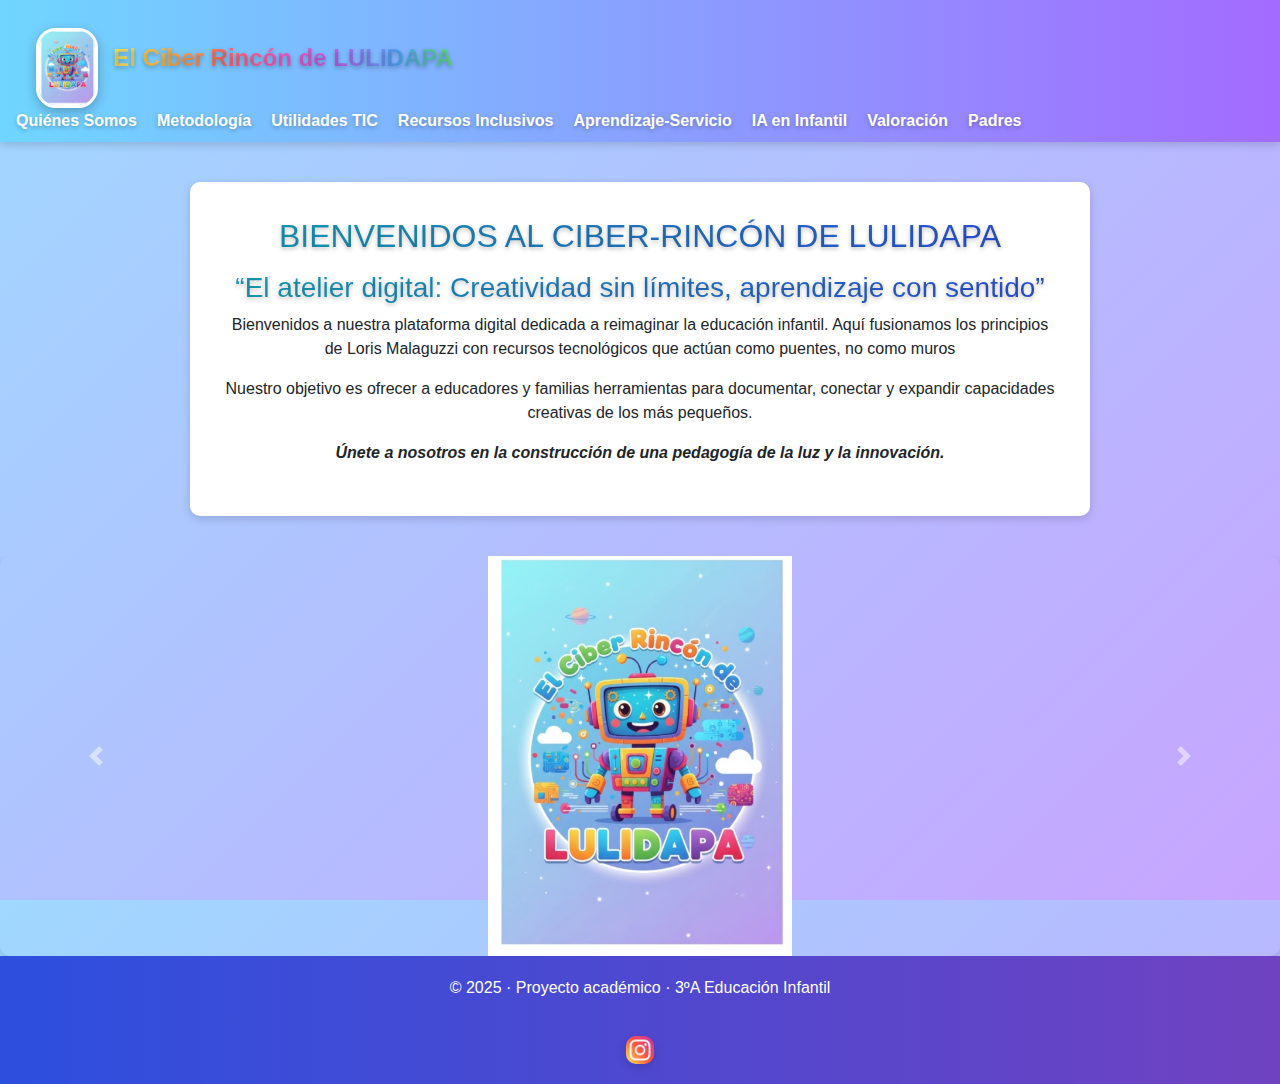
<file: index.html>
<!DOCTYPE html>
<html lang="en">

<head>
    <meta charset="UTF-8">
    <meta name="viewport" content="width=device-width, initial-scale=1.0">
    <title>Document</title>
    <link rel="stylesheet" href="./css/index.css">
    <link rel="stylesheet" href="https://cdn.jsdelivr.net/npm/bootstrap@4.0.0/dist/css/bootstrap.min.css"
        integrity="sha384-Gn5384xqQ1aoWXA+058RXPxPg6fy4IWvTNh0E263XmFcJlSAwiGgFAW/dAiS6JXm" crossorigin="anonymous">
</head>

<body>
    <header>
        <nav class="navbar">
            <div class="navbar-logo">
                <a href="./index.html" target="_blank"><img src="./sources/logo_Lucia.jpeg" alt="Logo"></a>
                <span class="logo-text rainbow-text">El Ciber Rincón de LULIDAPA</span>
            </div>

            <div class="hamburger" onclick="toggleMenu()">
                <span></span>
                <span></span>
                <span></span>
            </div>

            <ul class="navbar-links" id="navbarLinks">
                <li><a class="white-text" href="./html/somos.html">Quiénes Somos</a></li>
                <li><a class="white-text" href="./html/metodologia.html">Metodología</a></li>
                <li><a class="white-text" href="./html/utilidades.html">Utilidades TIC</a></li>
                <li><a class="white-text" href="./html/dua.html">Recursos Inclusivos</a></li>
                <li><a class="white-text" href="./html/aps.html">Aprendizaje-Servicio</a></li>
                <li><a class="white-text" href="./html/inteligenciaartificial.html">IA en Infantil</a></li>
                <li><a class="white-text" href="./html/valoracion.html">Valoración</a></li>
                <li><a class="white-text" href="./html/padres.html">Padres</a></li>
            </ul>
        </nav>
    </header>
    <main>
        <section class="presentacion">
            <h2>BIENVENIDOS AL CIBER-RINCÓN DE LULIDAPA</h2>
            <p>
                <h3>“El atelier digital: Creatividad sin límites, aprendizaje con sentido”</h3>
                Bienvenidos a nuestra plataforma digital dedicada a reimaginar la educación infantil. 
                Aquí fusionamos los principios de Loris Malaguzzi con recursos tecnológicos que actúan como puentes, no como muros
            </p>

            <p>
                Nuestro objetivo es ofrecer a educadores y familias herramientas para documentar, conectar y expandir capacidades creativas de los más pequeños. 
            </p>
            <p><strong><em>Únete a nosotros en la construcción de una pedagogía de la luz y la innovación.</em></strong></p>
        </section>

        <div id="carouselExampleControls" class="carousel slide" data-ride="carousel">
            <div class="carousel-inner">
                <div class="carousel-item active">
                    <img class="d-block w-100" src="./sources/logo_Lucia.jpeg" alt="Logo slide">
                </div>
                <div class="carousel-item">
                    <img class="d-block w-100" src="./sources/WhatsApp Image 2025-12-14 at 17.44.48.jpeg" alt="First slide">
                </div>
                <div class="carousel-item">
                    <img class="d-block w-100" src="./sources/WhatsApp Image 2025-12-14 at 17.46.14.jpeg" alt="Second slide">
                </div>
                <div class="carousel-item">
                    <img class="d-block w-100" src="./sources/WhatsApp Image 2025-12-14 at 17.47.22.jpeg" alt="Third slide">
                </div>
                <div class="carousel-item">
                    <img class="d-block w-100" src="./sources/WhatsApp Image 2025-12-14 at 17.48.26.jpeg" alt="Third slide">
                </div>
                <div class="carousel-item">
                    <img class="d-block w-100" src="./sources/WhatsApp Image 2025-12-14 at 17.49.42.jpeg" alt="Third slide">
                </div>
            </div>
            <a class="carousel-control-prev" href="#carouselExampleControls" role="button" data-slide="prev">
                <span class="carousel-control-prev-icon" aria-hidden="true"></span>
                <span class="sr-only">Previous</span>
            </a>
            <a class="carousel-control-next" href="#carouselExampleControls" role="button" data-slide="next">
                <span class="carousel-control-next-icon" aria-hidden="true"></span>
                <span class="sr-only">Next</span>
            </a>
        </div>

    </main>
    <footer>
        <p>© 2025 · Proyecto académico · 3ºA Educación Infantil</p>
        <a href="https://www.instagram.com/rincon.de.lulidapa?igsh=eWQweDh2Nnc3Z3A3&utm_source=qr" target="_blank">
            <img src="./sources/instagram.png" alt="Instagram" width="28">
        </a>
    </footer>
    <script src="js/index.js"></script>
    <script src="https://code.jquery.com/jquery-3.2.1.slim.min.js"
        integrity="sha384-KJ3o2DKtIkvYIK3UENzmM7KCkRr/rE9/Qpg6aAZGJwFDMVNA/GpGFF93hXpG5KkN"
        crossorigin="anonymous"></script>
    <script src="https://cdn.jsdelivr.net/npm/popper.js@1.12.9/dist/umd/popper.min.js"
        integrity="sha384-ApNbgh9B+Y1QKtv3Rn7W3mgPxhU9K/ScQsAP7hUibX39j7fakFPskvXusvfa0b4Q"
        crossorigin="anonymous"></script>
    <script src="https://cdn.jsdelivr.net/npm/bootstrap@4.0.0/dist/js/bootstrap.min.js"
        integrity="sha384-JZR6Spejh4U02d8jOt6vLEHfe/JQGiRRSQQxSfFWpi1MquVdAyjUar5+76PVCmYl"
        crossorigin="anonymous"></script>
</body>

</html>
</file>
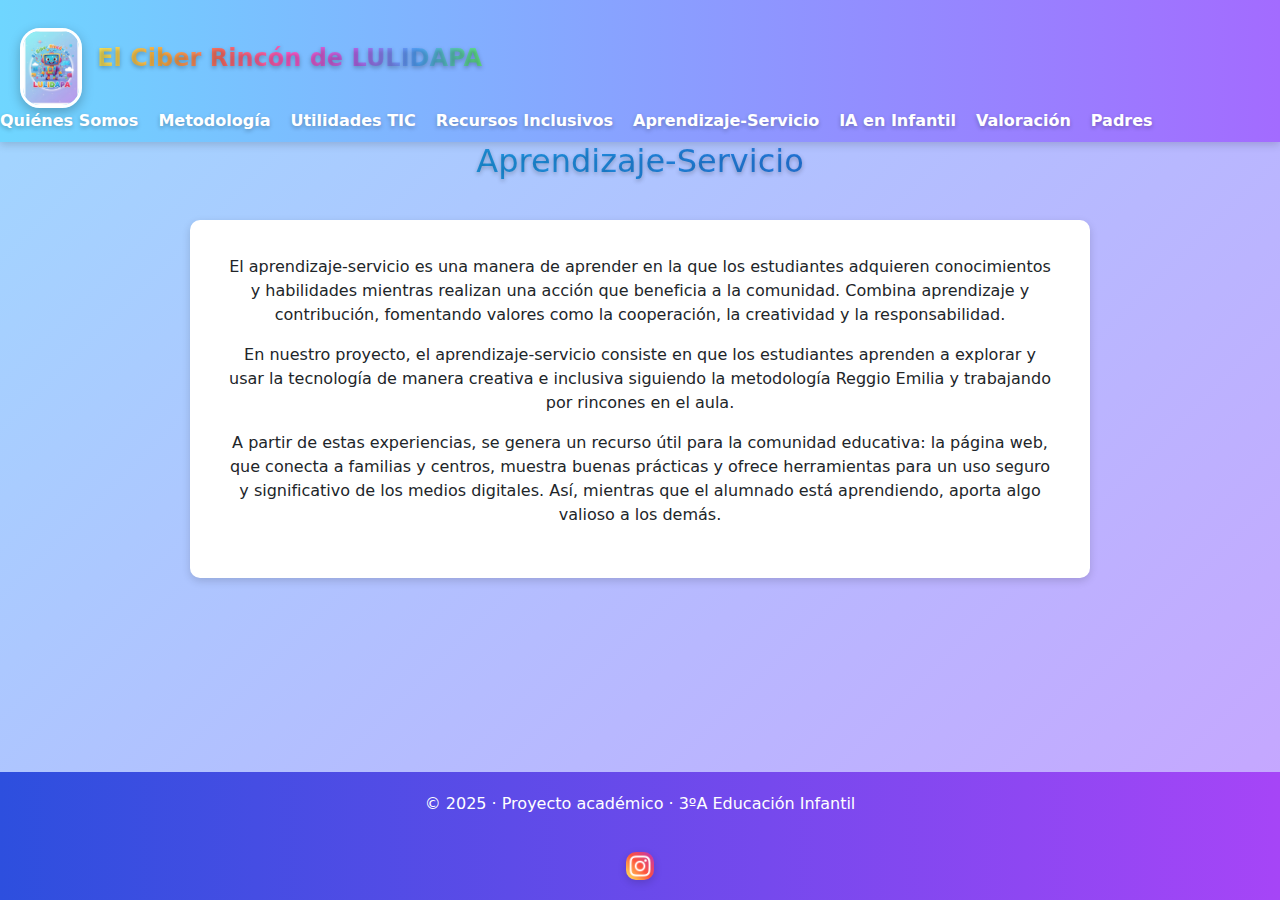
<file: html/aps.html>
<!DOCTYPE html>
<html lang="es">
<head>
    <meta charset="UTF-8">
    <title>Aprendizaje-Servicio · LULIDAPA</title>
    <link rel="stylesheet" href="../css/index.css">
    <link href="https://cdn.jsdelivr.net/npm/bootstrap@5.3.8/dist/css/bootstrap.min.css" rel="stylesheet">
</head>
<body>
    <!-- Navbar -->
     <header>
    <nav class="navbar">
        <div class="navbar-logo">
            <a href="../index.html" target="_blank"><img src="../sources/logo_Lucia.jpeg" alt="Logo"></a>
            <span class="logo-text rainbow-text">El Ciber Rincón de LULIDAPA</span>
        </div>
        <div class="hamburger" onclick="toggleMenu()">
            <span></span>
            <span></span>
            <span></span>
        </div>
        <ul class="navbar-links" id="navbarLinks">
            <li><a class="white-text" href="./somos.html">Quiénes Somos</a></li>
            <li><a class="white-text" href="./metodologia.html">Metodología</a></li>
            <li><a class="white-text" href="./utilidades.html">Utilidades TIC</a></li>
            <li><a class="white-text" href="./dua.html">Recursos Inclusivos</a></li>
            <li><a class="white-text" href="./aps.html">Aprendizaje-Servicio</a></li>
            <li><a class="white-text" href="./inteligenciaartificial.html">IA en Infantil</a></li>
            <li><a class="white-text" href="./valoracion.html">Valoración</a></li>
            <li><a class="white-text" href="./padres.html">Padres</a></li>
        </ul>
    </nav>
    </header>
<main>
    <!-- Título -->
    <h2>Aprendizaje-Servicio</h2>

    <!-- Contenido principal -->
    <section class="presentacion">
        <p>
            El aprendizaje-servicio es una manera de aprender en la que los estudiantes adquieren conocimientos y habilidades mientras realizan una acción que beneficia a la comunidad. Combina aprendizaje y contribución, fomentando valores como la cooperación, la creatividad y la responsabilidad.
        </p>
        <p>
            En nuestro proyecto, el aprendizaje-servicio consiste en que los estudiantes aprenden a explorar y usar la tecnología de manera creativa e inclusiva siguiendo la metodología Reggio Emilia y trabajando por rincones en el aula.
        </p>
        <p>
            A partir de estas experiencias, se genera un recurso útil para la comunidad educativa: la página web, que conecta a familias y centros, muestra buenas prácticas y ofrece herramientas para un uso seguro y significativo de los medios digitales. Así, mientras que el alumnado está aprendiendo, aporta algo valioso a los demás.
        </p>
    </section>
</main>
    <!-- Footer -->
    <footer>
        <p>© 2025 · Proyecto académico · 3ºA Educación Infantil</p>
        <a href="https://www.instagram.com/rincon.de.lulidapa?igsh=eWQweDh2Nnc3Z3A3&utm_source=qr" target="_blank">
            <img src="../sources/instagram.png" alt="Instagram" width="28">
        </a>
    </footer>

    <script src="/js/index.js"></script>
</body>
</html>
</file>
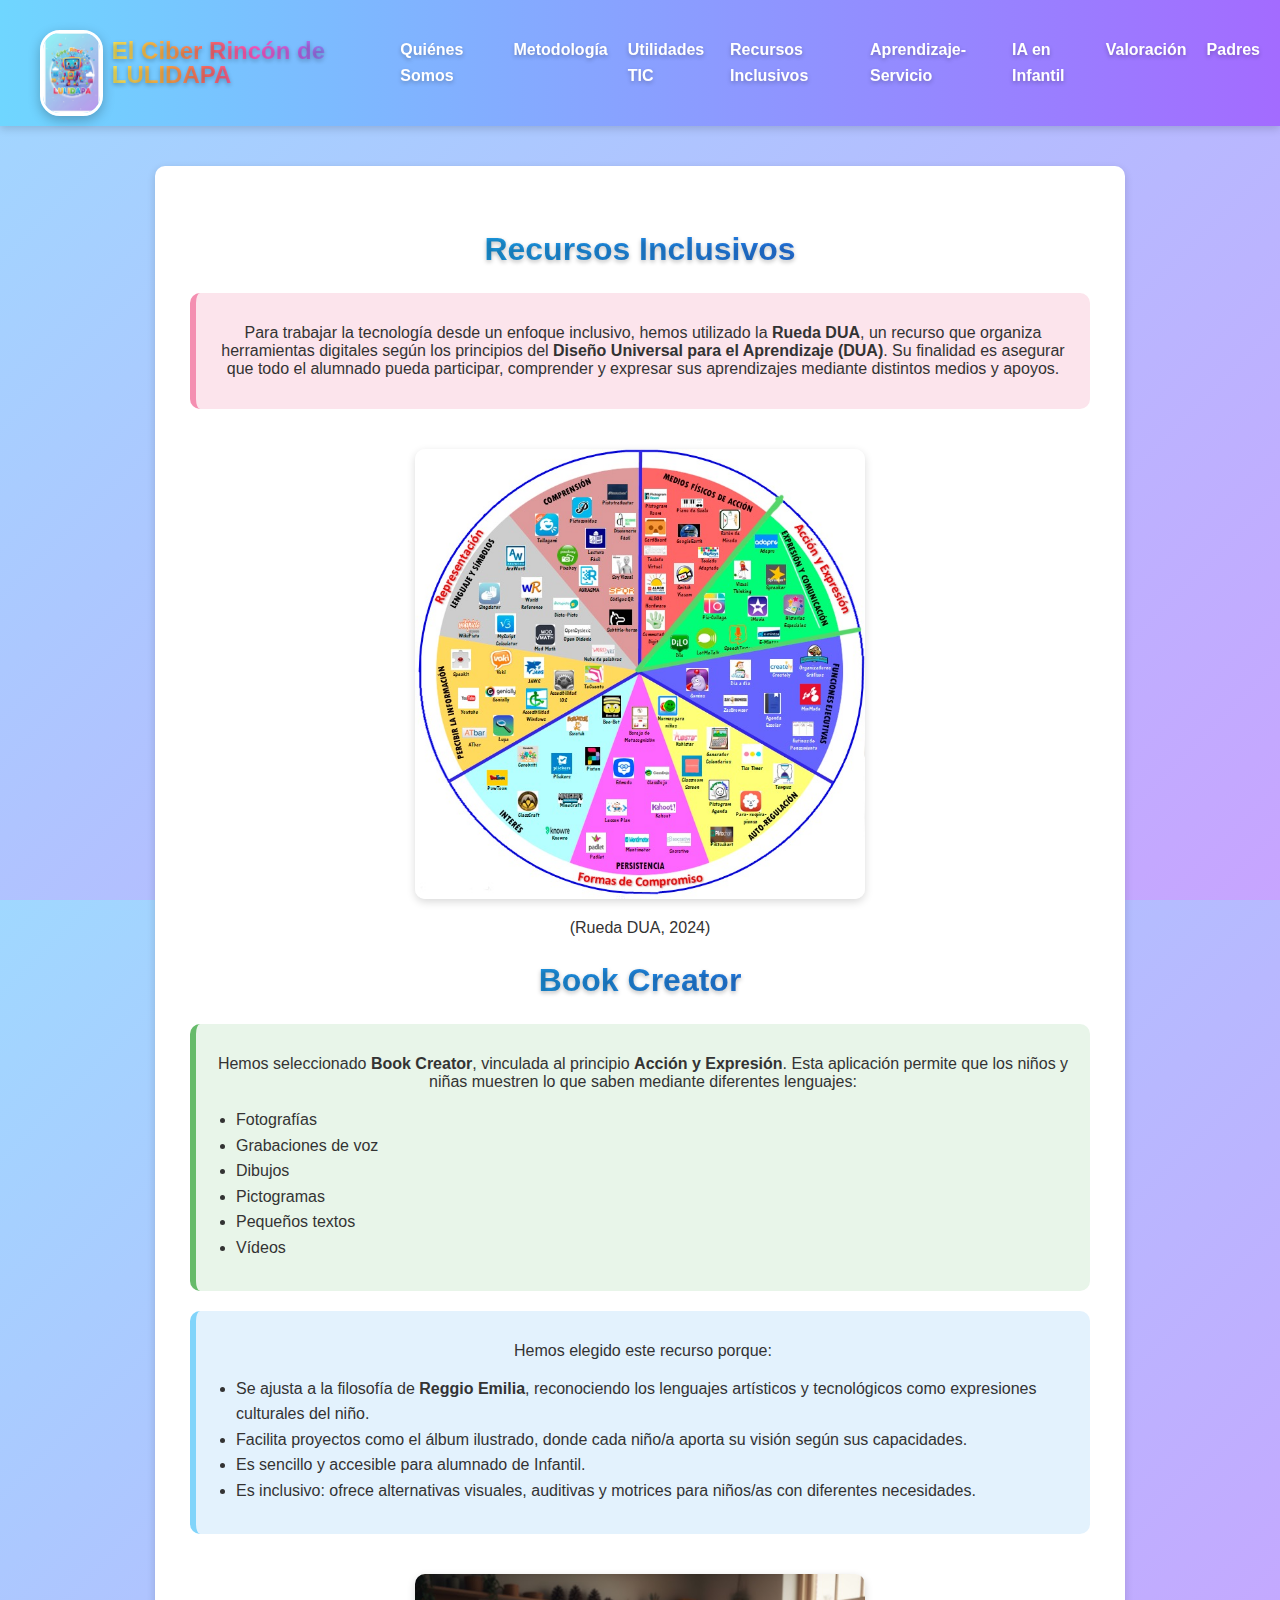
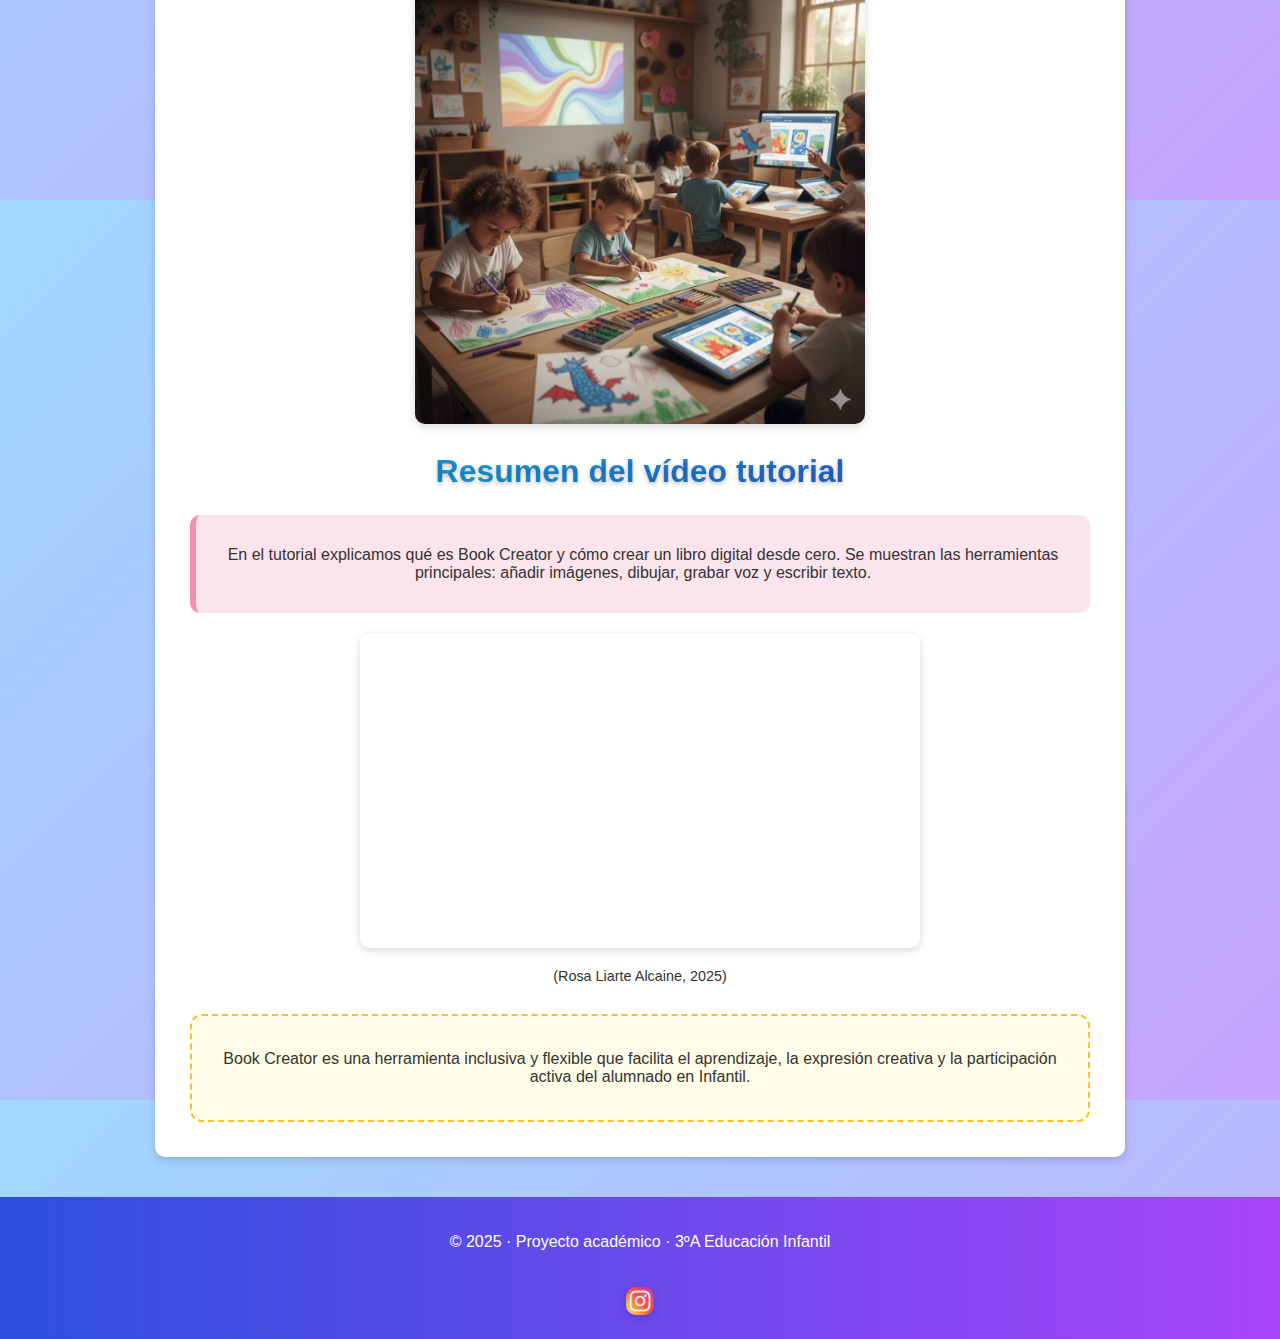
<file: html/dua.html>
<!DOCTYPE html>
<html lang="es">
<head>
    <meta charset="UTF-8">
    <meta name="viewport" content="width=device-width, initial-scale=1.0">
    <title>Recursos Inclusivos - Grupo 1</title>
    <link rel="stylesheet" href="../css/index.css">
</head>

<body>

<!-- ===== NAVBAR ===== -->
<header>
<nav class="navbar">
    <div class="navbar-logo">
        <a href="../index.html" target="_blank"><img src="../sources/logo_Lucia.jpeg" alt="Logo"></a>
        <span class="logo-text rainbow-text">El Ciber Rincón de LULIDAPA</span>
    </div>
    <div class="hamburger" onclick="toggleMenu()">
        <span></span>
        <span></span>
        <span></span>
    </div>
    <ul class="navbar-links" id="navbarLinks">
        <li><a class="white-text" href="./somos.html">Quiénes Somos</a></li>
        <li><a class="white-text" href="./metodologia.html">Metodología</a></li>
        <li><a class="white-text" href="./utilidades.html">Utilidades TIC</a></li>
        <li><a class="white-text" href="./dua.html">Recursos Inclusivos</a></li>
        <li><a class="white-text" href="./aps.html">Aprendizaje-Servicio</a></li>
        <li><a class="white-text" href="./inteligenciaartificial.html">IA en Infantil</a></li>
        <li><a class="white-text" href="./valoracion.html">Valoración</a></li>
        <li><a class="white-text" href="./padres.html">Padres</a></li>
    </ul>
</nav>
</header>
<!-- ===== CONTENIDO PRINCIPAL ===== -->
<section class="presentacion">
    <h2>Recursos Inclusivos</h2>

    <div class="destacado">
        <p>
            Para trabajar la tecnología desde un enfoque inclusivo, hemos utilizado la 
            <strong>Rueda DUA</strong>, un recurso que organiza herramientas digitales según los principios 
            del <strong>Diseño Universal para el Aprendizaje (DUA)</strong>. Su finalidad es asegurar que 
            todo el alumnado pueda participar, comprender y expresar sus aprendizajes mediante distintos 
            medios y apoyos.
        </p>
    </div>

    <!-- Imagen de la Rueda DUA -->
    <img src="../sources/rueda_dua.jpeg" alt="Rueda DUA" style="width:50%; height:auto;">
    <p>(Rueda DUA, 2024)</p>

    <h3>Book Creator</h3>
    <div class="positivo">
        <p>
            Hemos seleccionado <strong>Book Creator</strong>, vinculada al principio <strong>Acción y Expresión</strong>. Esta aplicación permite que los niños y niñas muestren lo que saben mediante diferentes lenguajes:
        </p>
        <ul>
            <li>Fotografías</li>
            <li>Grabaciones de voz</li>
            <li>Dibujos</li>
            <li>Pictogramas</li>
            <li>Pequeños textos</li>
            <li>Vídeos</li>
        </ul>
    </div>

    <div class="reflexion">
        <p>Hemos elegido este recurso porque:</p>
        <ul>
            <li>Se ajusta a la filosofía de <strong>Reggio Emilia</strong>, reconociendo los lenguajes artísticos y tecnológicos como expresiones culturales del niño.</li>
            <li>Facilita proyectos como el álbum ilustrado, donde cada niño/a aporta su visión según sus capacidades.</li>
            <li>Es sencillo y accesible para alumnado de Infantil.</li>
            <li>Es inclusivo: ofrece alternativas visuales, auditivas y motrices para niños/as con diferentes necesidades.</li>
        </ul>
    </div>
    <img src="../sources/WhatsApp Image 2025-12-14 at 18.12.25.jpeg" alt="Foto de niños en clase usando" style="height: auto; max-width: 50%; width: auto;">
    <h3>Resumen del vídeo tutorial</h3>
    <div class="destacado">
        <p>
            En el tutorial explicamos qué es Book Creator y cómo crear un libro digital desde cero. Se muestran las herramientas principales: añadir imágenes, dibujar, grabar voz y escribir texto.
        </p>
    </div>

    <!-- Vídeo -->
    <div class="video-container">
        <iframe width="560" height="315" src="https://www.youtube.com/embed/GGHHr0O3GTg?si=XUjHWImW-_7NpxO-" title="YouTube video player" frameborder="0" allow="accelerometer; autoplay; clipboard-write; encrypted-media; gyroscope; picture-in-picture; web-share" referrerpolicy="strict-origin-when-cross-origin" allowfullscreen></iframe>
        <p>(Rosa Liarte Alcaine, 2025)</p>
    </div>

    <div class="conclusion">
        <p>
            Book Creator es una herramienta inclusiva y flexible que facilita el aprendizaje, la expresión creativa y la participación activa del alumnado en Infantil.
        </p>
    </div>
</section>

<!-- ===== FOOTER ===== -->
<footer>
        <p>© 2025 · Proyecto académico · 3ºA Educación Infantil</p>
        <a href="https://www.instagram.com/rincon.de.lulidapa?igsh=eWQweDh2Nnc3Z3A3&utm_source=qr" target="_blank">
            <img src="../sources/instagram.png" alt="Instagram" width="28">
        </a>
    </footer>

<script src="../js/index.js"></script>
</body>
</html>
</file>
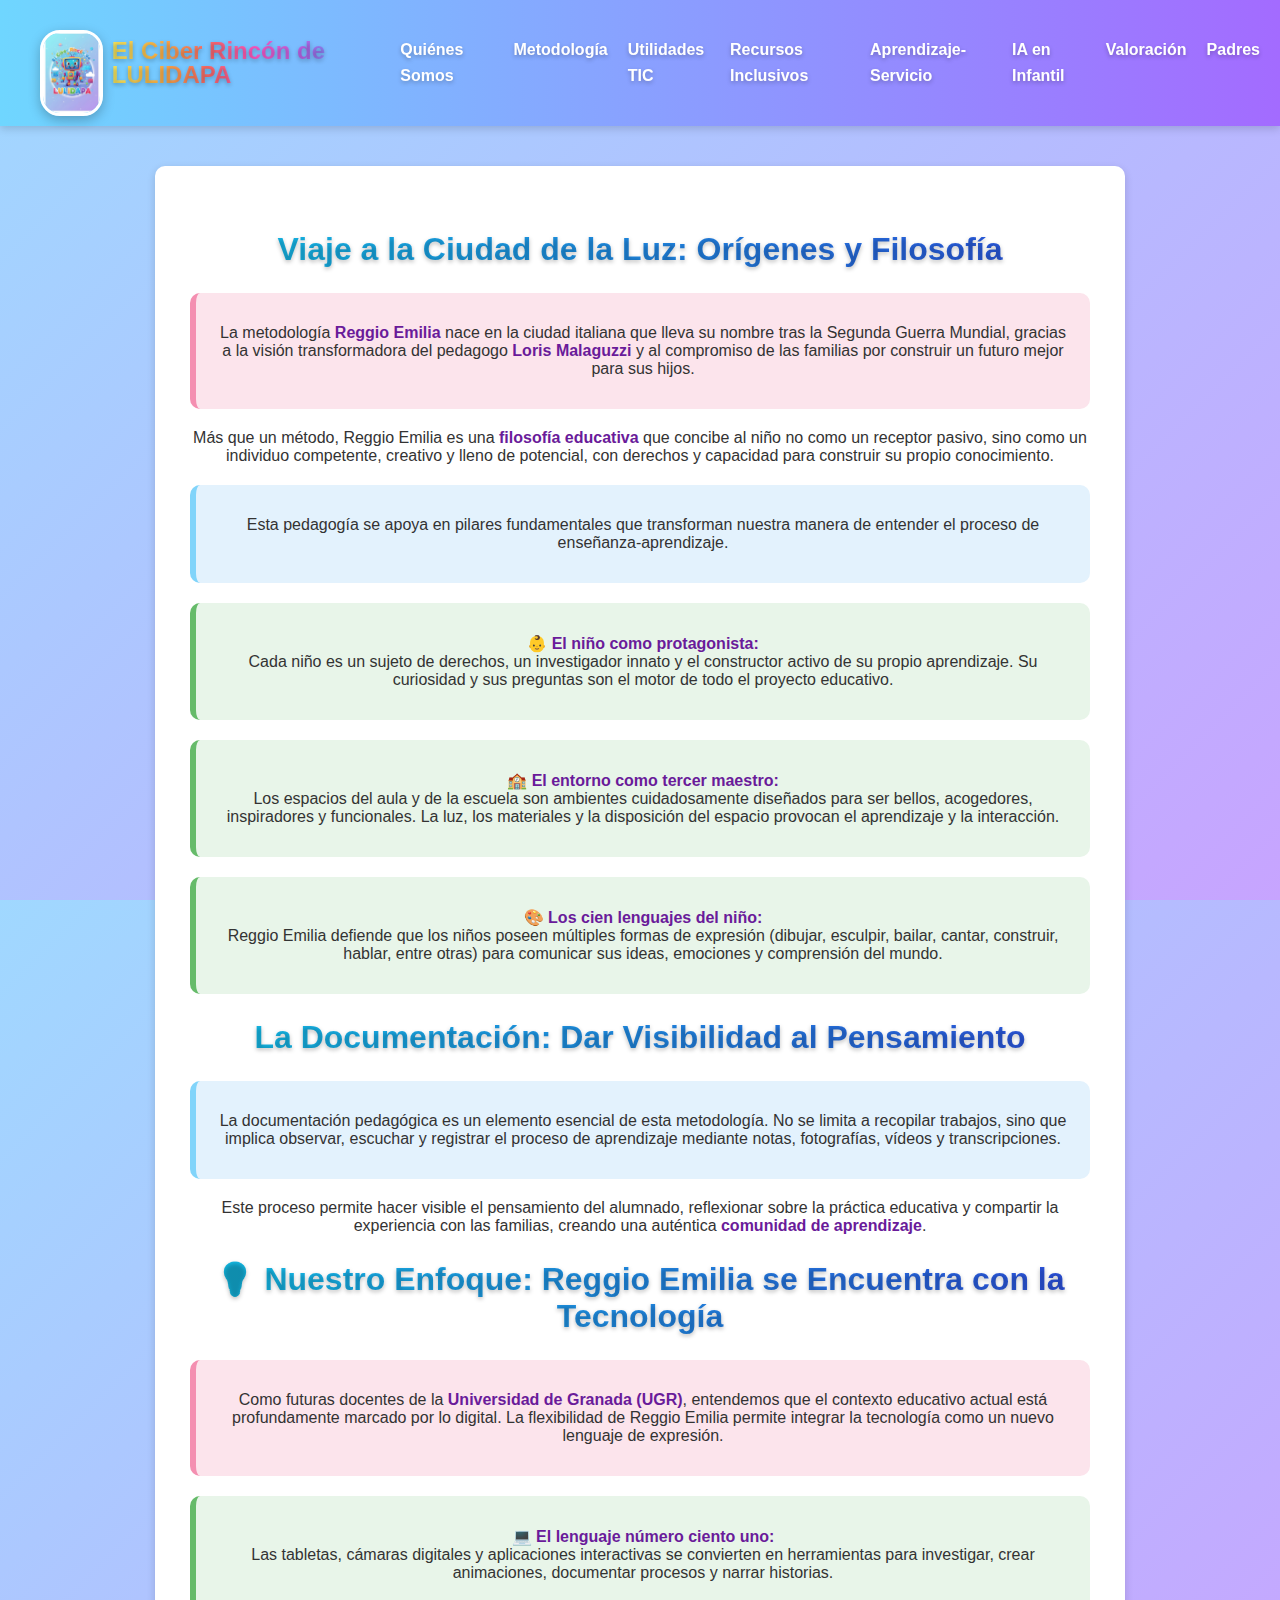
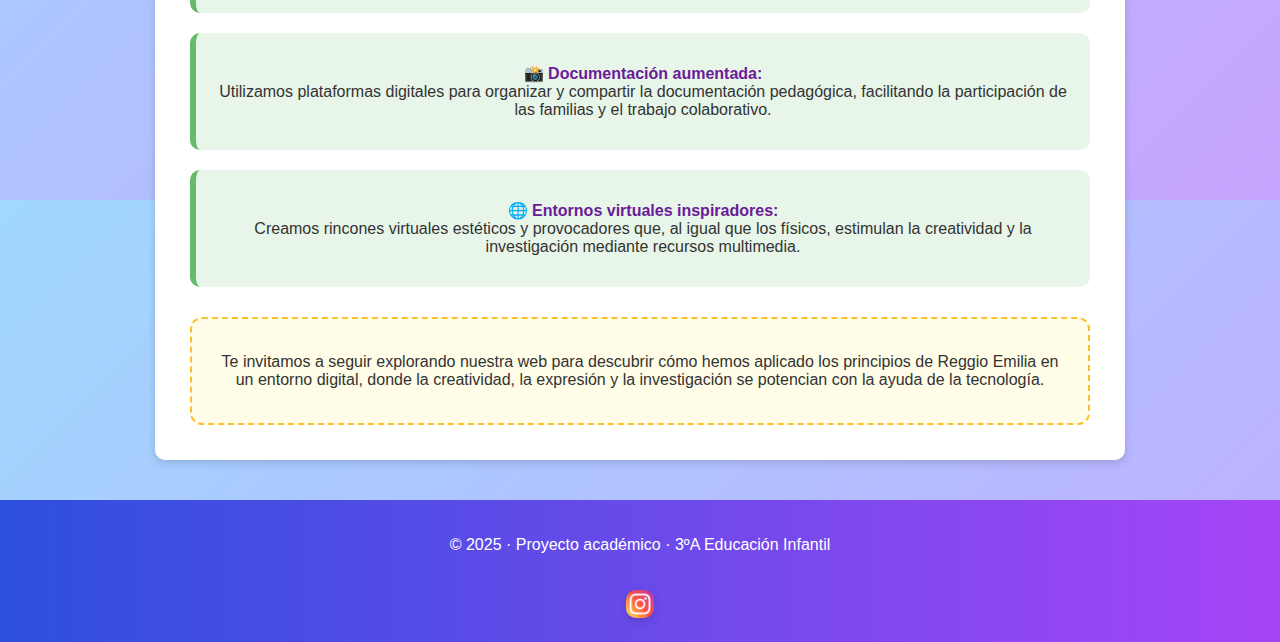
<file: html/metodologia.html>
<!DOCTYPE html>
<html lang="es">
<head>
    <meta charset="UTF-8">
    <title>Metodología</title>
    <link rel="stylesheet" href="../css/index.css">
</head>
<body>
<header>
<nav class="navbar">
    <div class="navbar-logo">
        <a href="../index.html" target="_blank"><img src="../sources/logo_Lucia.jpeg" alt="Logo"></a>
        <span class="logo-text rainbow-text">El Ciber Rincón de LULIDAPA</span>
    </div>

    <div class="hamburger" onclick="toggleMenu()">
        <span></span>
        <span></span>
        <span></span>
    </div>

    <ul class="navbar-links" id="navbarLinks">
        <li><a class="white-text" href="./somos.html">Quiénes Somos</a></li>
        <li><a class="white-text" href="./metodologia.html">Metodología</a></li>
        <li><a class="white-text" href="./utilidades.html">Utilidades TIC</a></li>
        <li><a class="white-text" href="./dua.html">Recursos Inclusivos</a></li>
        <li><a class="white-text" href="./aps.html">Aprendizaje-Servicio</a></li>
        <li><a class="white-text" href="./inteligenciaartificial.html">IA en Infantil</a></li>
        <li><a class="white-text" href="./valoracion.html">Valoración</a></li>
        <li><a class="white-text" href="./padres.html">Padres</a></li>
    </ul>
</nav>
</header>

<section class="presentacion">
    <h2>Viaje a la Ciudad de la Luz: Orígenes y Filosofía</h2>

    <div class="destacado">
        <p>
            La metodología <span class="resaltado">Reggio Emilia</span> nace en la ciudad italiana
            que lleva su nombre tras la Segunda Guerra Mundial, gracias a la visión transformadora
            del pedagogo <span class="resaltado">Loris Malaguzzi</span> y al compromiso de las familias
            por construir un futuro mejor para sus hijos.
        </p>
    </div>

    <p>
        Más que un método, Reggio Emilia es una <span class="resaltado">filosofía educativa</span>
        que concibe al niño no como un receptor pasivo, sino como un individuo competente,
        creativo y lleno de potencial, con derechos y capacidad para construir su propio
        conocimiento.
    </p>

    <div class="reflexion">
        <p>
            Esta pedagogía se apoya en pilares fundamentales que transforman nuestra manera
            de entender el proceso de enseñanza-aprendizaje.
        </p>
    </div>

    <div class="positivo">
        <p>
            <span class="resaltado">👶 El niño como protagonista:</span><br>
            Cada niño es un sujeto de derechos, un investigador innato y el constructor activo
            de su propio aprendizaje. Su curiosidad y sus preguntas son el motor de todo el
            proyecto educativo.
        </p>
    </div>

    <div class="positivo">
        <p>
            <span class="resaltado">🏫 El entorno como tercer maestro:</span><br>
            Los espacios del aula y de la escuela son ambientes cuidadosamente diseñados para
            ser bellos, acogedores, inspiradores y funcionales. La luz, los materiales y la
            disposición del espacio provocan el aprendizaje y la interacción.
        </p>
    </div>

    <div class="positivo">
        <p>
            <span class="resaltado">🎨 Los cien lenguajes del niño:</span><br>
            Reggio Emilia defiende que los niños poseen múltiples formas de expresión
            (dibujar, esculpir, bailar, cantar, construir, hablar, entre otras) para comunicar
            sus ideas, emociones y comprensión del mundo.
        </p>
    </div>

    <h3>La Documentación: Dar Visibilidad al Pensamiento</h3>

    <div class="reflexion">
        <p>
            La documentación pedagógica es un elemento esencial de esta metodología.
            No se limita a recopilar trabajos, sino que implica observar, escuchar y
            registrar el proceso de aprendizaje mediante notas, fotografías, vídeos
            y transcripciones.
        </p>
    </div>

    <p>
        Este proceso permite hacer visible el pensamiento del alumnado, reflexionar sobre
        la práctica educativa y compartir la experiencia con las familias, creando una
        auténtica <span class="resaltado">comunidad de aprendizaje</span>.
    </p>

    <h3>💡 Nuestro Enfoque: Reggio Emilia se Encuentra con la Tecnología</h3>

    <div class="destacado">
        <p>
            Como futuras docentes de la <span class="resaltado">Universidad de Granada (UGR)</span>,
            entendemos que el contexto educativo actual está profundamente marcado por lo digital.
            La flexibilidad de Reggio Emilia permite integrar la tecnología como un nuevo
            lenguaje de expresión.
        </p>
    </div>

    <div class="positivo">
        <p>
            <span class="resaltado">💻 El lenguaje número ciento uno:</span><br>
            Las tabletas, cámaras digitales y aplicaciones interactivas se convierten en
            herramientas para investigar, crear animaciones, documentar procesos y narrar
            historias.
        </p>
    </div>

    <div class="positivo">
        <p>
            <span class="resaltado">📸 Documentación aumentada:</span><br>
            Utilizamos plataformas digitales para organizar y compartir la documentación
            pedagógica, facilitando la participación de las familias y el trabajo colaborativo.
        </p>
    </div>

    <div class="positivo">
        <p>
            <span class="resaltado">🌐 Entornos virtuales inspiradores:</span><br>
            Creamos rincones virtuales estéticos y provocadores que, al igual que los físicos,
            estimulan la creatividad y la investigación mediante recursos multimedia.
        </p>
    </div>

    <div class="conclusion">
        <p>
            Te invitamos a seguir explorando nuestra web para descubrir cómo hemos aplicado
            los principios de Reggio Emilia en un entorno digital, donde la creatividad,
            la expresión y la investigación se potencian con la ayuda de la tecnología.
        </p>
    </div>
</section>
<footer>
        <p>© 2025 · Proyecto académico · 3ºA Educación Infantil</p>
        <a href="https://www.instagram.com/rincon.de.lulidapa?igsh=eWQweDh2Nnc3Z3A3&utm_source=qr" target="_blank">
            <img src="../sources/instagram.png" alt="Instagram" width="28">
        </a>
    </footer>
<script src="../js/index.js"></script>
</body>
</html>
</file>
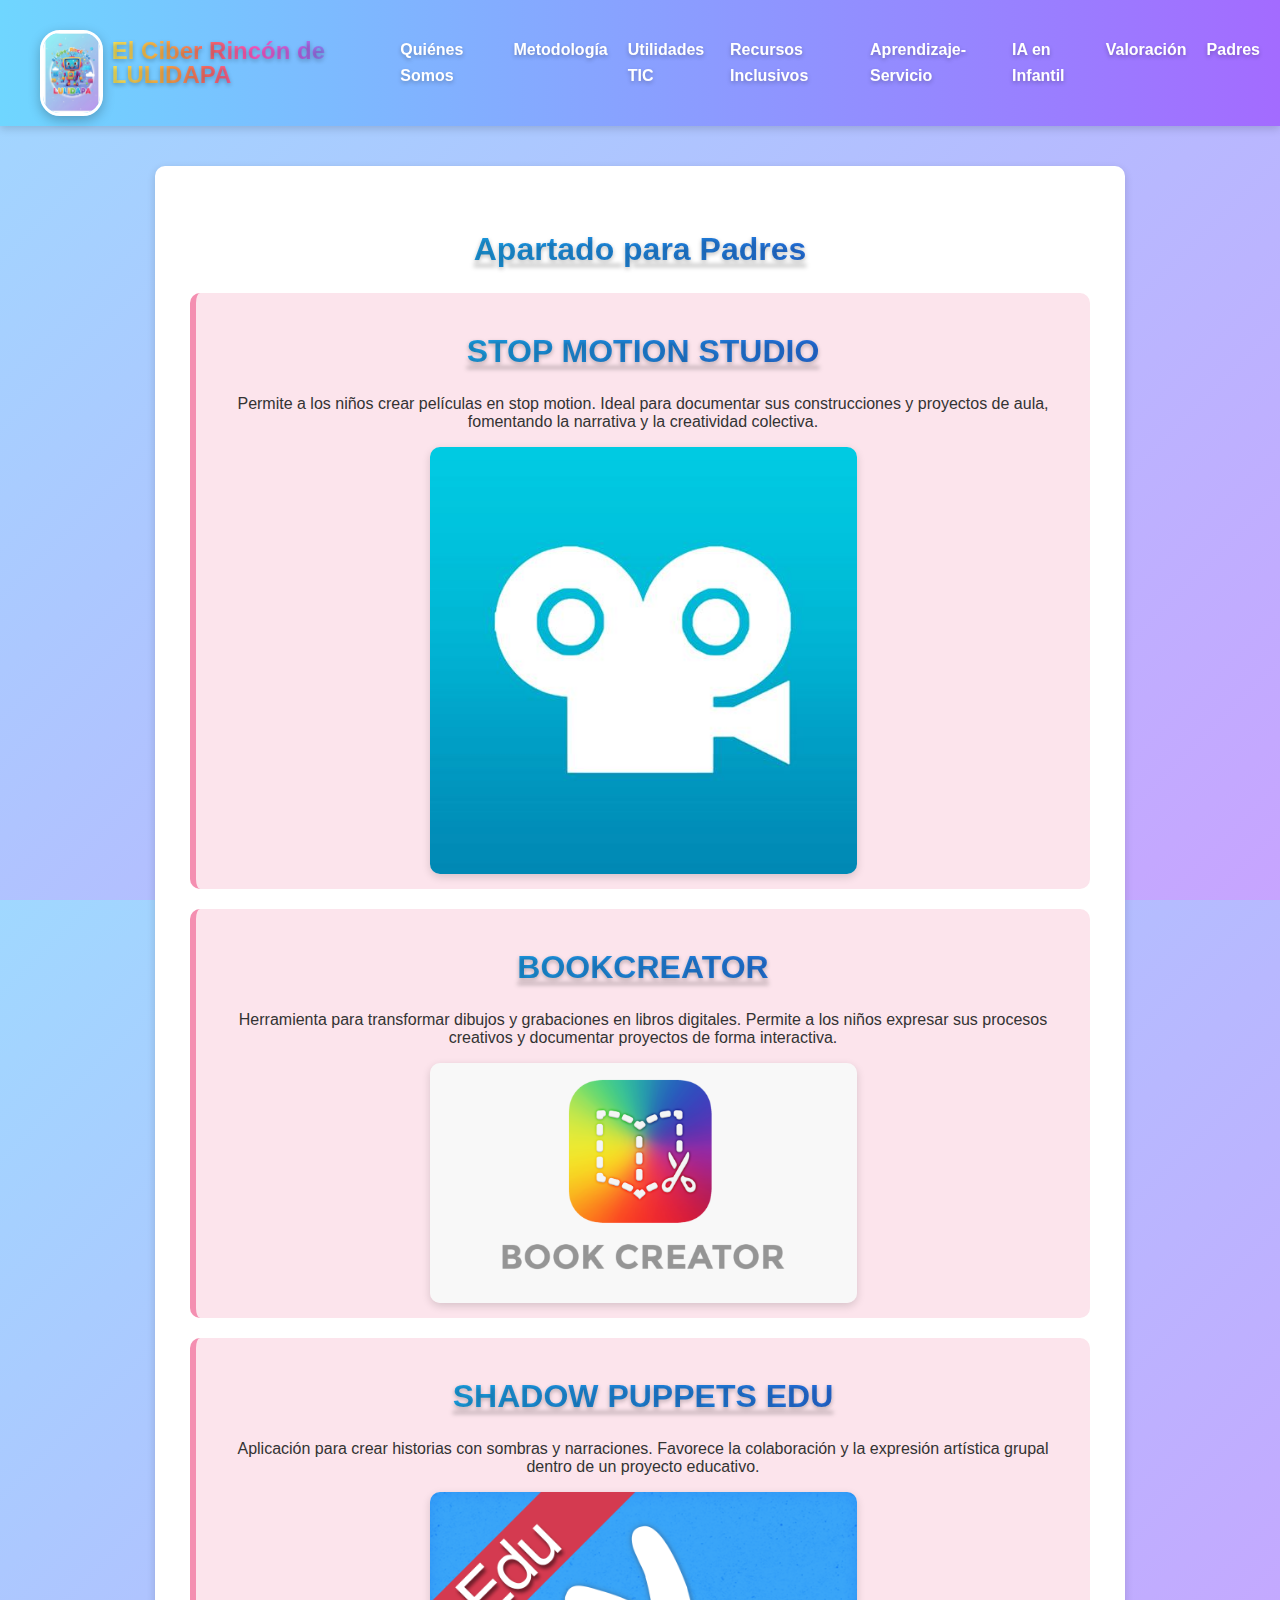
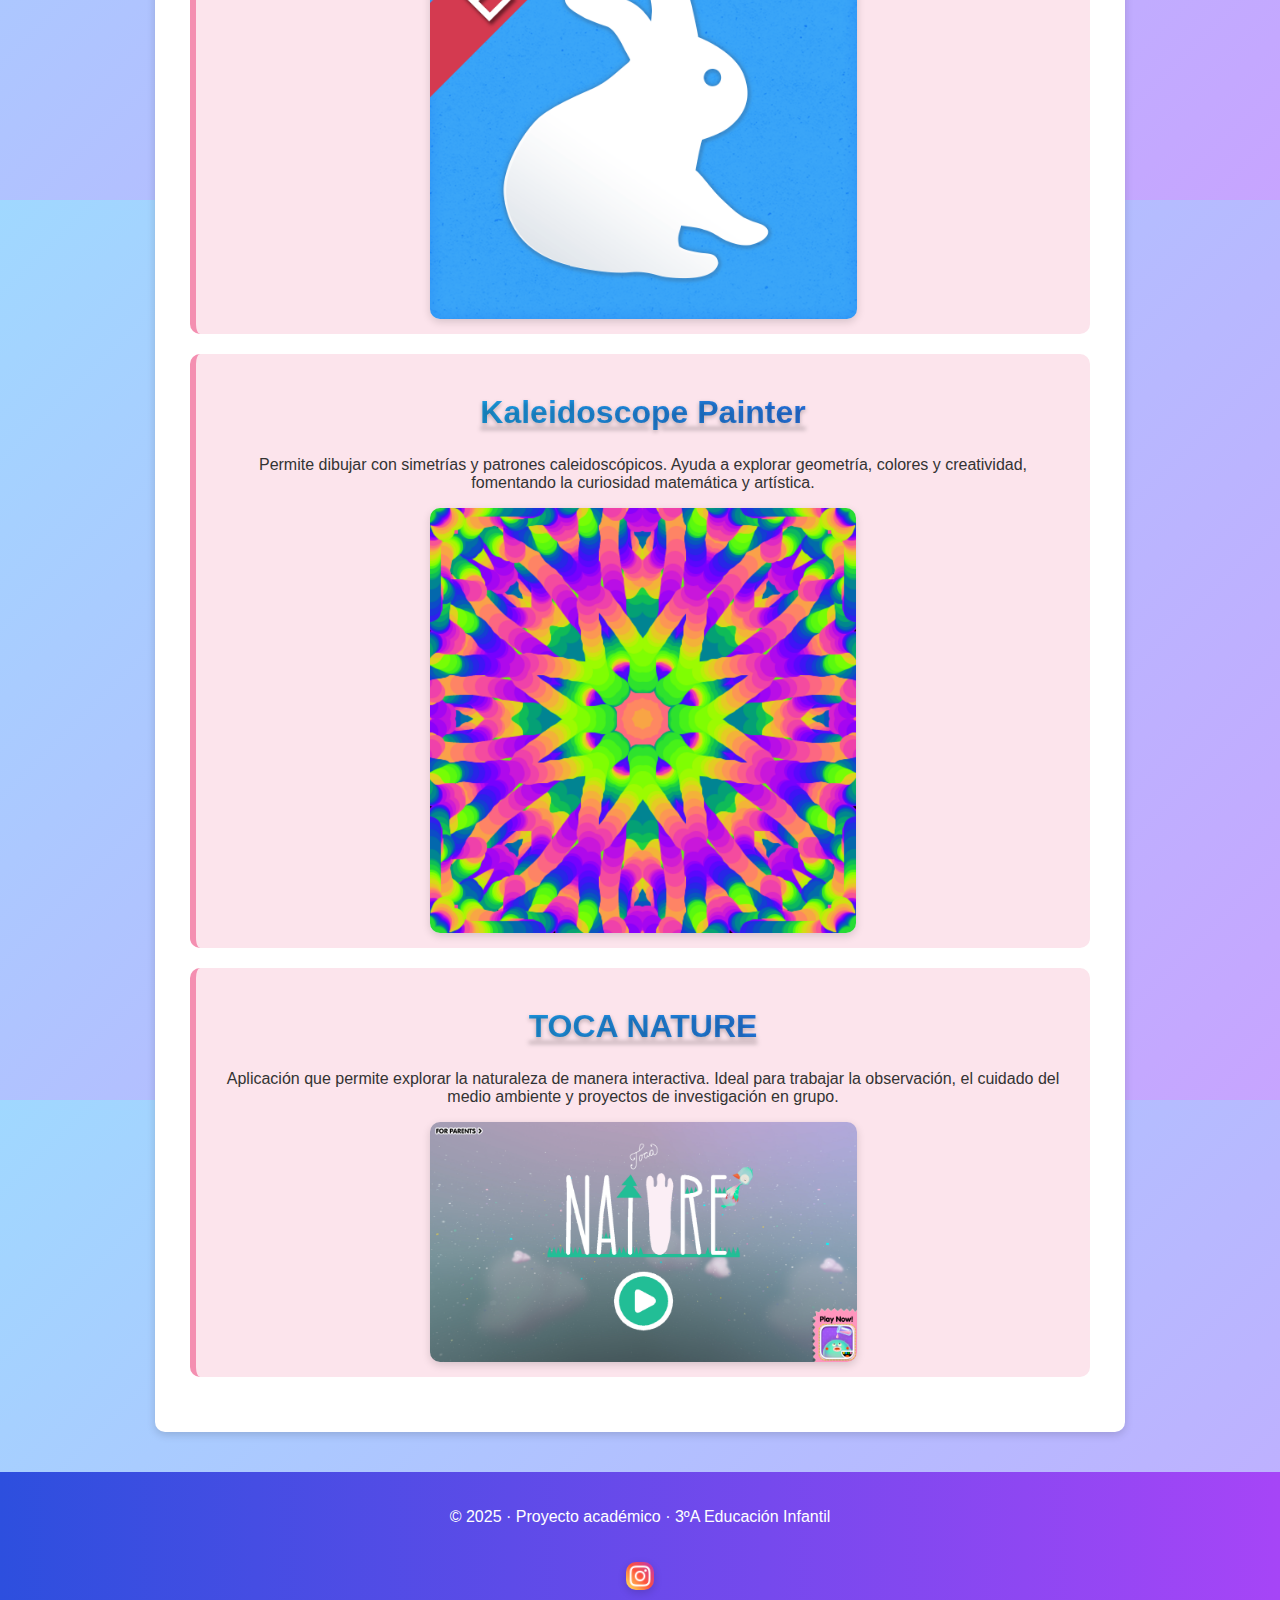
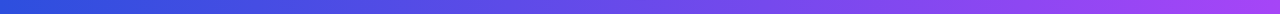
<file: html/padres.html>
<!DOCTYPE html>
<html lang="es">

<head>
    <meta charset="UTF-8">
    <title>IA en Infantil</title>
    <link rel="stylesheet" href="../css/index.css">
</head>

<body>

    <!-- ===== NAVBAR ===== -->
    <header>
        <nav class="navbar">
            <div class="navbar-logo">
                <a href="../index.html" target="_blank"><img src="../sources/logo_Lucia.jpeg" alt="Logo"></a>
                <span class="logo-text rainbow-text">El Ciber Rincón de LULIDAPA</span>
            </div>

            <div class="hamburger" onclick="toggleMenu()">
                <span></span>
                <span></span>
                <span></span>
            </div>

            <ul class="navbar-links" id="navbarLinks">
                <li><a class="white-text" href="./somos.html">Quiénes Somos</a></li>
                <li><a class="white-text" href="./metodologia.html">Metodología</a></li>
                <li><a class="white-text" href="./utilidades.html">Utilidades TIC</a></li>
                <li><a class="white-text" href="./dua.html">Recursos Inclusivos</a></li>
                <li><a class="white-text" href="./aps.html">Aprendizaje-Servicio</a></li>
                <li><a class="white-text" href="./inteligenciaartificial.html">IA en Infantil</a></li>
                <li><a class="white-text" href="./valoracion.html">Valoración</a></li>
                <li><a class="white-text" href="./padres.html">Padres</a></li>
            </ul>
        </nav>
    </header>
    <!-- RECURSOS TIC -->
    <section>
        <h2><a href="https://drive.google.com/drive/folders/1U_jaoGVMTrvLJf2nBotvhiznxL80q-Es?usp=share_link" target="_blank">Apartado para Padres</a></h2>
        <!-- RECURSO 1: STOP MOTION STUDIO -->
        <div class="destacado">
            <h3><a href="https://www.stopmotionstudio.com/index.html" target="_blank">STOP MOTION STUDIO</a></h3>
            <p>Permite a los niños crear películas en stop motion. Ideal para documentar sus construcciones y proyectos
                de aula, fomentando la narrativa y la creatividad colectiva.</p>
            <img class="recurso-img" src="../sources/stopMotionStudio.jpg" alt="Stop Motion Studio">
        </div>

        <!-- RECURSO 2: BOOKCREATOR -->
        <div class="destacado">
            <h3><a href="https://bookcreator.com" target="_blank">BOOKCREATOR</a></h3>
            <p>Herramienta para transformar dibujos y grabaciones en libros digitales. Permite a los niños expresar sus
                procesos creativos y documentar proyectos de forma interactiva.</p>
            <img class="recurso-img" src="../sources/BookCreator.webp" alt="Book Creator">
        </div>

        <!-- RECURSO 3: SHADOW PUPPETS EDU -->
        <div class="destacado">
            <h3><a href="https://www.mrpict.com/shadow-puppets-edu.html" target="_blank">SHADOW PUPPETS EDU</a></h3>
            <p>Aplicación para crear historias con sombras y narraciones. Favorece la colaboración y la expresión
                artística grupal dentro de un proyecto educativo.</p>
            <img class="recurso-img" src="../sources/SHADOW_PUPPETS_EDU.png" alt="Shadow Puppets EDU">
        </div>

        <!-- RECURSO 4: KALEIDOSCOPE PAINTER -->
        <div class="destacado">
            <h3><a href="https://permadi.com/java/spaint/spaint.html" target="_blank">Kaleidoscope Painter</a></h3>
            <p>Permite dibujar con simetrías y patrones caleidoscópicos. Ayuda a explorar geometría, colores y
                creatividad, fomentando la curiosidad matemática y artística.</p>
            <img class="recurso-img" src="../sources/KaleidoscopePainter.png" alt="Kaleidoscope Painter">
        </div>

        <!-- RECURSO 5: TOCA NATURE -->
        <div class="destacado">
            <h3><a href="https://apptk.es/apps/toca-nature/" target="_blank">TOCA NATURE</a></h3>
            <p>Aplicación que permite explorar la naturaleza de manera interactiva. Ideal para trabajar la observación,
                el cuidado del medio ambiente y proyectos de investigación en grupo.</p>
            <img class="recurso-img" src="../sources/tocanature.jpg" alt="Toca Nature">
        </div>


    </section>

    <!-- FOOTER -->
    <footer>
        <p>© 2025 · Proyecto académico · 3ºA Educación Infantil</p>
        <a href="https://www.instagram.com/rincon.de.lulidapa?igsh=eWQweDh2Nnc3Z3A3&utm_source=qr" target="_blank">
            <img src="../sources/instagram.png" alt="Instagram" width="28">
        </a>
    </footer>

</body>

</html>
</file>
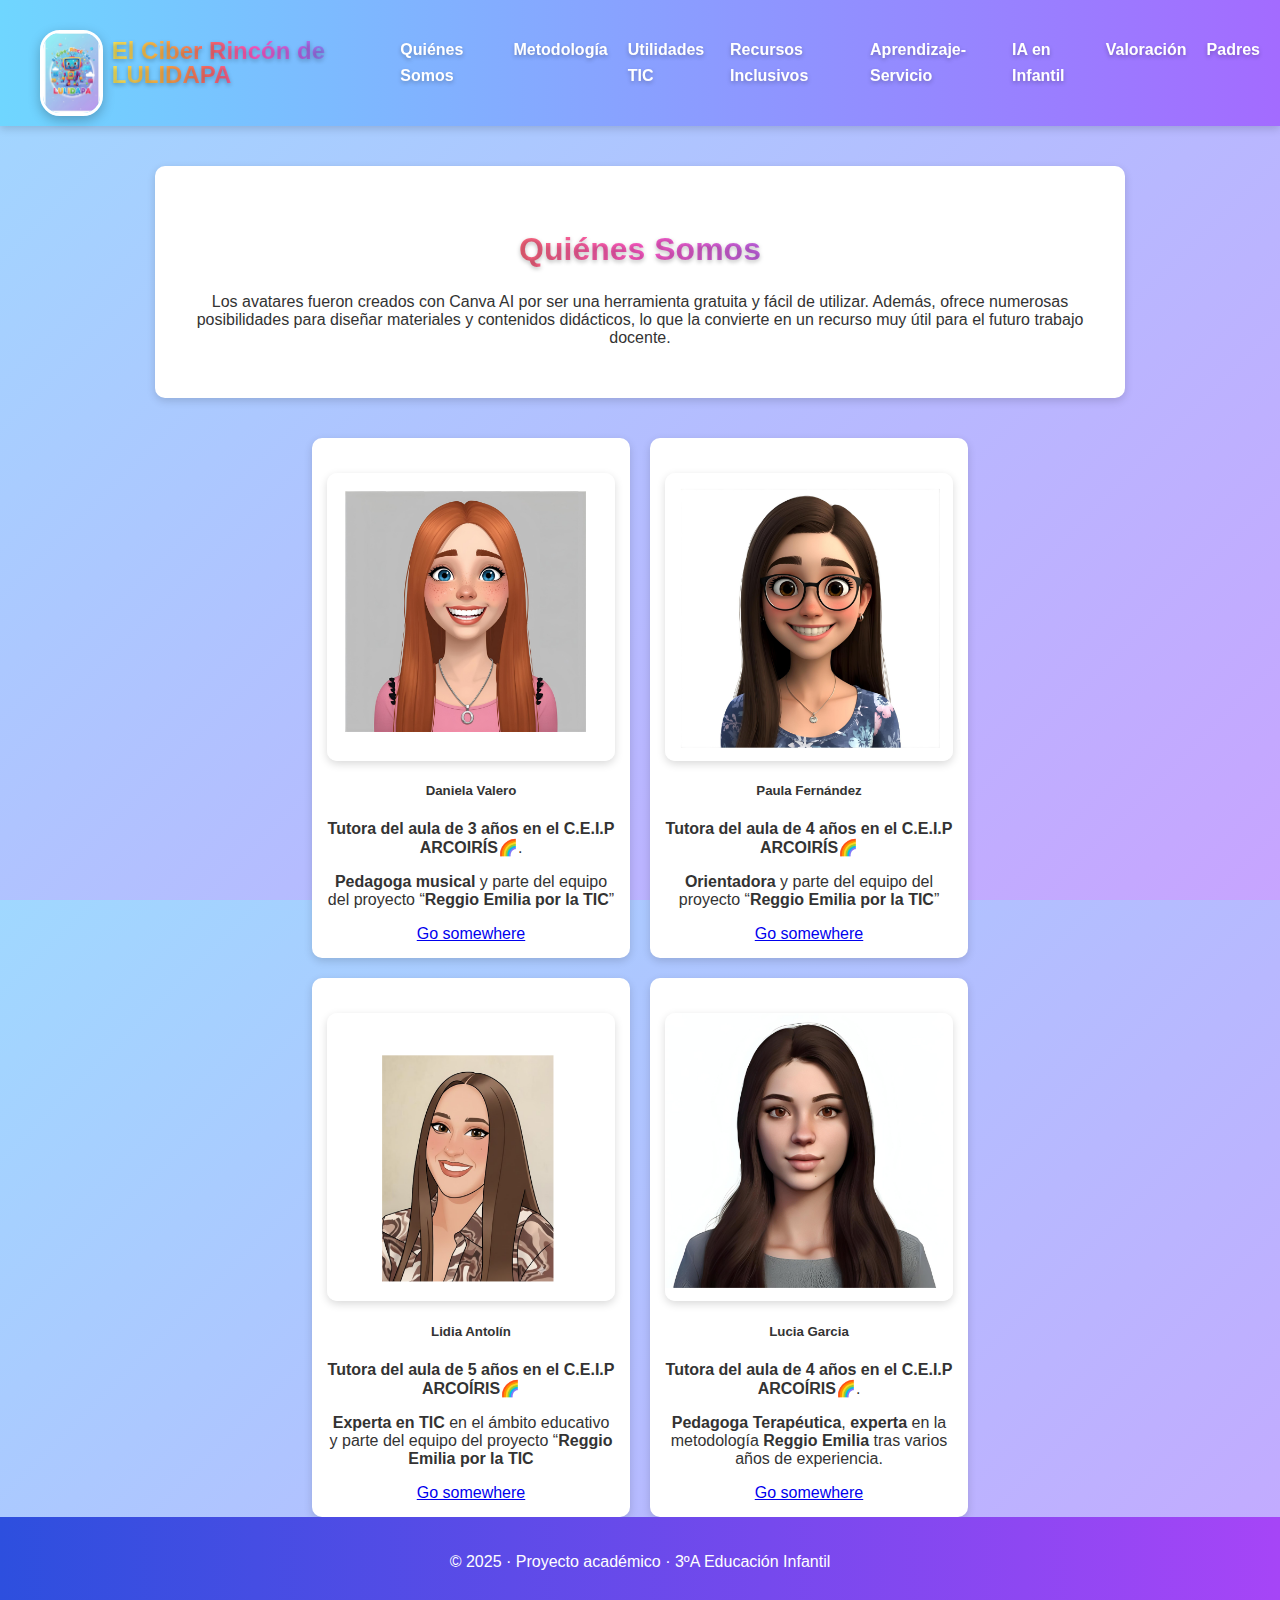
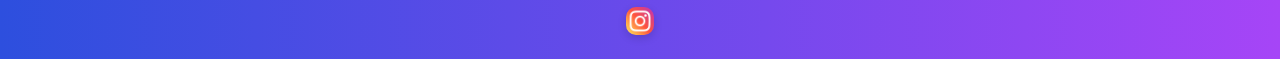
<file: html/somos.html>
<!DOCTYPE html>
<html lang="es">

<head>
    <meta charset="UTF-8">
    <title>Quiénes Somos</title>
    <link rel="stylesheet" href="../css/index.css">
    <link href="https://cdn.jsdelivr.net/npm/bootstrap@5.3.8/dist/css/bootstrap.min.css" rel="stylesheet"
        integrity="sha384-sRIl4kxILFvY47J16cr9ZwB07vP4J8+LH7qKQnuqkuIAvNWLzeN8tE5YBujZqJLB" crossorigin="anonymous">

</head>

<body>
    <header>
    <nav class="navbar">
        <div class="navbar-logo">
            <a href="../index.html" target="_blank"><img src="../sources/logo_Lucia.jpeg" alt="Logo"></a>
            <span class="logo-text rainbow-text">El Ciber Rincón de LULIDAPA</span>
        </div>

        <div class="hamburger" onclick="toggleMenu()">
            <span></span>
            <span></span>
            <span></span>
        </div>

        <ul class="navbar-links" id="navbarLinks">
            <li><a class="white-text" href="./somos.html">Quiénes Somos</a></li>
            <li><a class="white-text" href="./metodologia.html">Metodología</a></li>
            <li><a class="white-text" href="./utilidades.html">Utilidades TIC</a></li>
            <li><a class="white-text" href="./dua.html">Recursos Inclusivos</a></li>
            <li><a class="white-text" href="./aps.html">Aprendizaje-Servicio</a></li>
            <li><a class="white-text" href="./inteligenciaartificial.html">IA en Infantil</a></li>
            <li><a class="white-text" href="./valoracion.html">Valoración</a></li>
            <li><a class="white-text" href="./padres.html">Padres</a></li>
        </ul>
    </nav>
</header>

    <div class="presentacion">
        <h2 class="rainbow-text">Quiénes Somos</h2>
        <p>
            Los avatares fueron creados con Canva AI por ser una herramienta gratuita y fácil de utilizar. 
            Además, ofrece numerosas posibilidades para diseñar materiales y contenidos didácticos, 
            lo que la convierte en un recurso muy útil para el futuro trabajo docente.
        </p>
    </div>
    <div class="cards-container">
        <div class="card" style="width: 18rem;">
            <img class="card-img-top" src="../sources/1.png" alt="Card image cap">
            <div class="card-body">
                <h5 class="card-title">Daniela Valero</h5>
                <p class="card-text"><strong> Tutora del aula de 3 años en el C.E.I.P ARCOIRÍS🌈</strong>. </p>
                <p><strong>Pedagoga musical</strong> y parte del equipo del proyecto “<strong>Reggio Emilia por la TIC</strong>”</p>
                <a href="https://drive.google.com/file/d/16lWRa2wUr0HAr-CE6i82DletSSfLxEAe/view?usp=share_link" class="btn btn-primary">Go somewhere</a>
            </div>
        </div>
        <div class="card" style="width: 18rem;">
            <img class="card-img-top" src="../sources/2.png" alt="Card image cap">
            <div class="card-body">
                <h5 class="card-title">Paula Fernández</h5>
                <p class="card-text"><strong>Tutora del aula de 4 años en el C.E.I.P ARCOIRÍS</strong>🌈</p>
                <p><strong>Orientadora</strong> y parte del equipo del proyecto “<strong>Reggio Emilia por la TIC</strong>”</p>
                <a href="https://drive.google.com/file/d/1zvd5FI70Tq7K0Mgt8E61BYOEqtbM9znP/view?usp=share_link" class="btn btn-primary">Go somewhere</a>
            </div>
        </div>
        <div class="card" style="width: 18rem;">
            <img class="card-img-top" src="../sources/3.png" alt="Card image cap">
            <div class="card-body">
                <h5 class="card-title">Lidia Antolín</h5>
                <p class="card-text"><strong>Tutora del aula de 5 años en el C.E.I.P ARCOÍRIS🌈</strong> 
                <p><strong>Experta en TIC</strong> en el ámbito educativo y parte del equipo del proyecto “<strong>Reggio Emilia por la TIC</strong></p>
                <a href="https://drive.google.com/file/d/1Z9qYGgzqihA1BcKX483ekA_4m4--Kq2D/view?usp=share_link" class="btn btn-primary">Go somewhere</a>
            </div>
        </div>
        <div class="card" style="width: 18rem;">
            <img class="card-img-top" src="../sources/4.png" alt="Card image cap">
            <div class="card-body">
                <h5 class="card-title">Lucia Garcia</h5>
                <p class="card-text"><strong>Tutora del aula de 4 años en el C.E.I.P ARCOÍRIS🌈</strong>.</p>
                <p><strong>Pedagoga Terapéutica</strong>, <strong>experta</strong> en la metodología <strong>Reggio Emilia</strong> tras varios años de experiencia.</p>
                <a href="https://drive.google.com/file/d/14yOOnfEuNSN2OPNMWrVqoKnETAA2-Zh5/view?usp=share_link" class="btn btn-primary">Go somewhere</a>
            </div>
        </div>
    </div>

    <!-- Cartas en horizontal y de dos en dos -->

<footer>
        <p>© 2025 · Proyecto académico · 3ºA Educación Infantil</p>
        <a href="https://www.instagram.com/rincon.de.lulidapa?igsh=eWQweDh2Nnc3Z3A3&utm_source=qr" target="_blank">
            <img src="../sources/instagram.png" alt="Instagram" width="28">
        </a>
    </footer>
    <script src="../js/index.js"></script>
</body>


</html>
</file>
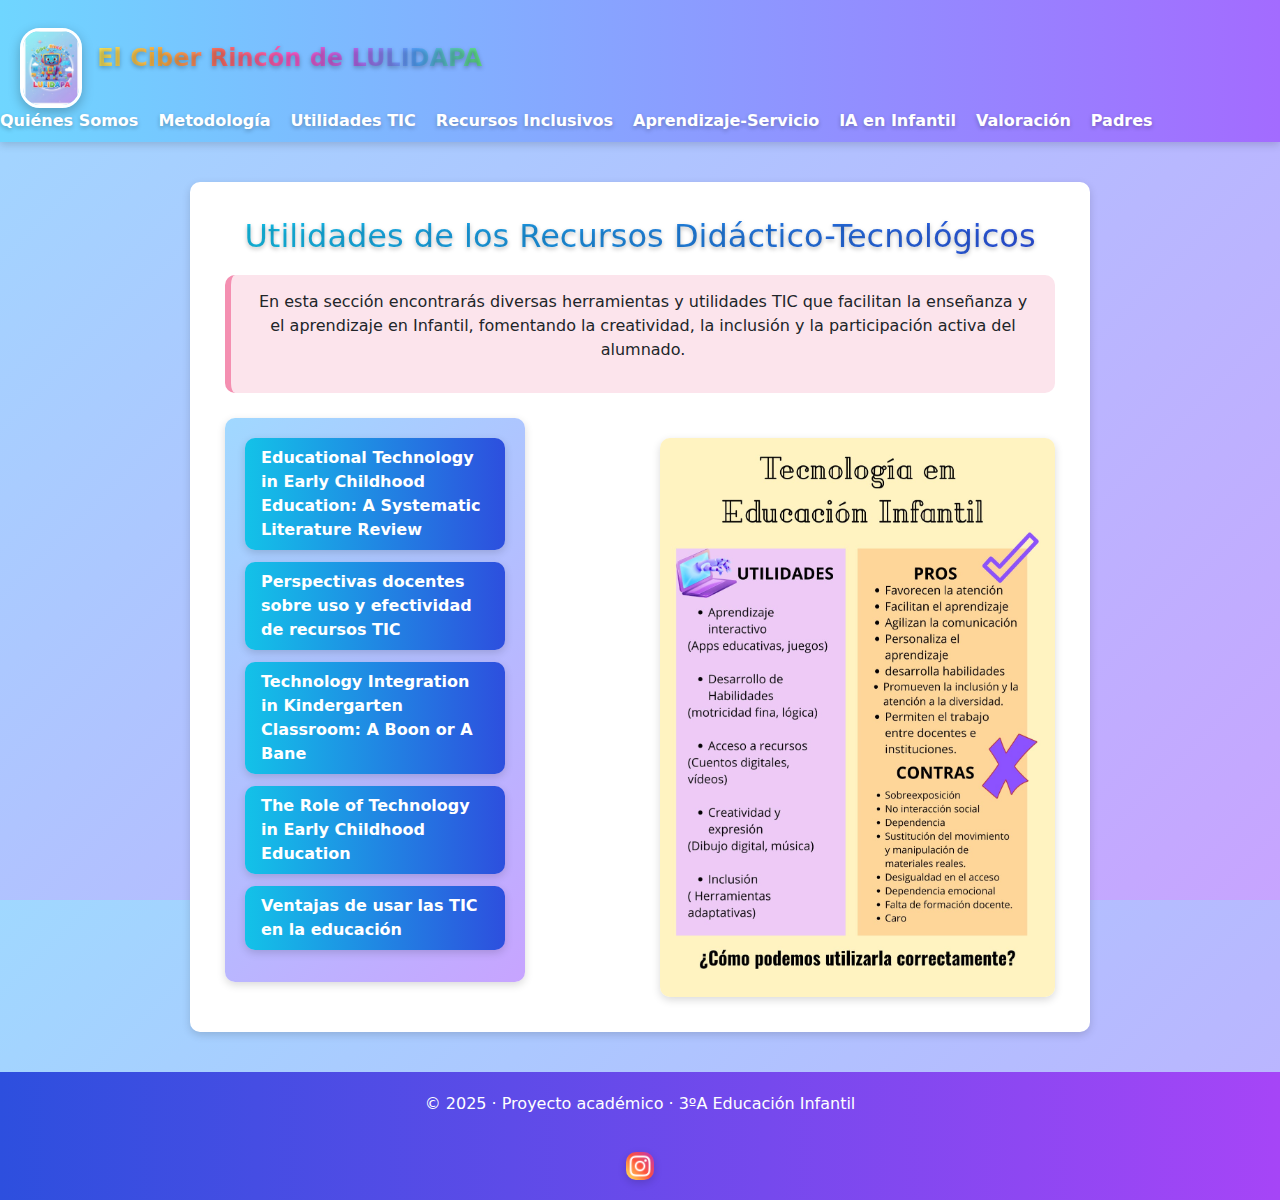
<file: html/utilidades.html>
<!DOCTYPE html>
<html lang="es">

<head>
    <meta charset="UTF-8">
    <title>Utilidades TIC</title>
    <link rel="stylesheet" href="../css/index.css">
    <link href="https://cdn.jsdelivr.net/npm/bootstrap@5.3.8/dist/css/bootstrap.min.css" rel="stylesheet">
</head>

<body>
    <header>
        <nav class="navbar">
            <div class="navbar-logo">
                <a href="../index.html" target="_blank"><img src="../sources/logo_Lucia.jpeg" alt="Logo"></a>
                <span class="logo-text rainbow-text">El Ciber Rincón de LULIDAPA</span>
            </div>

            <div class="hamburger" onclick="toggleMenu()">
                <span></span>
                <span></span>
                <span></span>
            </div>

            <ul class="navbar-links" id="navbarLinks">
                <li><a class="white-text" href="./somos.html">Quiénes Somos</a></li>
                <li><a class="white-text" href="./metodologia.html">Metodología</a></li>
                <li><a class="white-text" href="./utilidades.html">Utilidades TIC</a></li>
                <li><a class="white-text" href="./dua.html">Recursos Inclusivos</a></li>
                <li><a class="white-text" href="./aps.html">Aprendizaje-Servicio</a></li>
                <li><a class="white-text" href="./inteligenciaartificial.html">IA en Infantil</a></li>
                <li><a class="white-text" href="./valoracion.html">Valoración</a></li>
                <li><a class="white-text" href="./padres.html">Padres</a></li>
            </ul>
        </nav>
    </header>
    <section class="presentacion">
        <h2>Utilidades de los Recursos Didáctico-Tecnológicos</h2>

        <div class="destacado">
            <p>
                En esta sección encontrarás diversas herramientas y utilidades TIC que facilitan la enseñanza y el
                aprendizaje en Infantil, fomentando la creatividad, la inclusión y la participación activa del alumnado.
            </p>
        </div>

        <div class="utilidades-layout">
            <!-- Lista de botones destacados -->
            <div class="list-group">
                <button type="button" class="list-group-item list-group-item-action"
                    onclick="goTo('https://www.epess.net/index.php/epess/article/view/799?utm_source=chatgpt.com')">Educational Technology in Early Childhood Education: A Systematic Literature Review</button>
                <button type="button" class="list-group-item list-group-item-action"
                    onclick="goTo('https://revistas.um.es/riite/article/view/440261?utm_source=chatgpt.com')">Perspectivas docentes sobre uso y efectividad de recursos TIC</button>
                <button type="button" class="list-group-item list-group-item-action"
                    onclick="goTo('https://rsisinternational.org/journals/ijriss/articles/technology-integration-in-kindergarten-classroom-a-boon-or-a-bane/?utm_source=chatgpt.com')">Technology Integration in Kindergarten Classroom: A Boon or A Bane</button>
                <button type="button" class="list-group-item list-group-item-action"
                    onclick="goTo('https://www.kidsfirstservices.com/first-insights/the-role-of-technology-in-early-childhood-education?utm_source=chatgpt.com')">The Role of Technology in Early Childhood Education</button>
                <button type="button" class="list-group-item list-group-item-action"
                    onclick="goTo('https://es.wikipedia.org/wiki/Ventajas_de_usar_las_TIC_en_la_educaci%C3%B3n?utm_source=chatgpt.com')">Ventajas de usar las TIC en la educación</button>
            </div>


            <!-- Imagen representativa -->
            <img src="../sources/grupo_canva_ai.jpg" alt="Grupo trabajando con herramientas digitales">
        </div>
    </section>

    <footer>
        <p>© 2025 · Proyecto académico · 3ºA Educación Infantil</p>
        <a href="https://www.instagram.com/rincon.de.lulidapa?igsh=eWQweDh2Nnc3Z3A3&utm_source=qr" target="_blank">
            <img src="../sources/instagram.png" alt="Instagram" width="28">
        </a>
    </footer>
    <script src="../js/index.js"></script>
</body>

</html>
</file>
<file: css/index.css>
/* ===============================
   PALETA DE COLORES LULIDAPA
================================= */
:root {
    --cyan: #13C2E8;
    --blue-dark: #2D4FDE;
    --yellow: #F9D239;
    --orange: #FF8A29;
    --pink: #FF4D7A;
    --purple: #A645F7;
    --mint: #5BE8A9;

    --bg-light: #A0D8FF;
    --bg-lilac: #C7A4FF;

    --text-dark: #333;
    --radius: 10px;
    --shadow: 0 3px 8px rgba(0, 0, 0, 0.15);
}

/* ===============================
   ESTILOS GENERALES
================================= */
html, body {
    height: 100%;
    margin: 0;
    font-family: 'Arial', sans-serif;
    background: linear-gradient(135deg, var(--bg-light), var(--bg-lilac));
    color: var(--text-dark);
    display: flex;
    flex-direction: column; /* permite que el footer se quede al fondo */
}

main {
    flex: 1; /* hace que el contenido principal ocupe el espacio disponible */
}

img, video, iframe {
    max-width: 100%;
    border-radius: var(--radius);
    box-shadow: var(--shadow);
    margin-top: 20px;
}

/* ===============================
   HEADER
================================= */
header {
    width: 100%;
    margin: 0;
    padding: 0;
}

header h1 {
    margin: 0;
    font-size: 2rem;
    letter-spacing: 1px;
}

/* ===============================
   NAVBAR
================================= */
.navbar {
    display: flex;
    align-items: center;
    justify-content: space-between;
    background: linear-gradient(90deg, #6fd6ff, #a36bff);
    padding: 10px 20px;
    border-radius: 0; /* sin esquinas redondeadas */
    box-shadow: var(--shadow);
    width: 100%;
    box-sizing: border-box;
    position: sticky;
    top: 0;
    z-index: 1000;
}

.navbar-logo {
    display: flex;              /* coloca imagen y texto en línea horizontal */
    align-items: center;        /* centra verticalmente el texto con la imagen */
    gap: 15px;                  /* espacio entre logo y texto */
    padding-left: 20px;         /* espacio desde el borde izquierdo de la página */
}

.navbar-logo img {
    height: 80px;                  /* tamaño del logo */
    width: auto;                   /* mantiene proporciones */
    display: block;
    border-radius: 20px;           /* bordes redondeados */
    border: 3px solid white;       /* borde blanco estilizado */
    box-shadow: 0 4px 12px rgba(0,0,0,0.25); /* sombra suave para profundidad */
    transition: transform 0.3s, box-shadow 0.3s, border-color 0.3s; /* transición suave */
}
.logo-text {
    font-size: 24px;            /* tamaño del texto proporcional a la imagen */
    font-weight: bold;
    line-height: 1;             /* evita desalineación vertical */
    display: flex;
    align-items: center;        /* centra el texto con la imagen */
}

/* Efecto hover opcional */
.navbar-logo img:hover {
    transform: scale(1.05);                 /* ligero aumento de tamaño */
    box-shadow: 0 6px 18px rgba(0,0,0,0.35); /* sombra más marcada */
    border-color: #f9d239;                  /* cambia el borde a un color cálido al pasar el mouse */
}



.navbar-links {
    display: flex;
    list-style: none;
    gap: 20px;
    margin: 0;
    padding: 0;
}

.navbar-links a {
    text-decoration: none;
    font-weight: bold;
    font-size: 16px;
    transition: 0.3s;
}

.navbar-links a:hover {
    transform: scale(1.1);
}

.hamburger {
    display: none;
    flex-direction: column;
    cursor: pointer;
}

.hamburger span {
    width: 28px;
    height: 4px;
    background: white;
    margin: 4px 0;
    border-radius: 5px;
}

@media (max-width: 750px) {
    .hamburger {
        display: flex;
    }

    .navbar-links {
        display: none;
        flex-direction: column;
        background: #6a4cff;
        width: 100%;
        text-align: center;
        padding: 15px 0;
        border-radius: var(--radius);
        margin-top: 15px;
    }

    .navbar-links.active {
        display: flex;
    }

    .navbar-links li {
        margin: 10px 0;
    }

    .logo-text {
        font-size: 16px;
    }
}

/* ===============================
   TEXTOS ESPECIALES
================================= */
.rainbow-text {
    background: linear-gradient(90deg,
        #f8e95f,
        #ffb347,
        #ff6b6b,
        #ff59c7,
        #b766ec,
        #52a7ff,
        #62e884);
    -webkit-background-clip: text;
    -webkit-text-fill-color: transparent;
    font-weight: 900;
    text-shadow: 0 2px 4px rgba(0, 0, 0, 0.25);
}

.white-text {
    color: white;
    font-weight: 900;
    text-shadow: 0 2px 4px rgba(0, 0, 0, 0.25);
}

/* ===============================
   SECCIONES Y PRESENTACIÓN
================================= */
section,
.presentacion {
    background: white;
    max-width: 900px;
    margin: 40px auto;
    padding: 35px;
    border-radius: var(--radius);
    box-shadow: var(--shadow);
    text-align: center;
}

h2,h3 {
    text-align: center;
    width: 100%;
    margin-top: 30px;
    margin-bottom: 25px;
    background: linear-gradient(90deg, var(--cyan), var(--blue-dark));
    -webkit-background-clip: text;
    -webkit-text-fill-color: transparent;
    font-weight: 900;
    font-size: 2rem;
    text-shadow: 0 2px 4px rgba(0, 0, 0, 0.25);
}

h3 {
    color: var(--pink);
    margin-top: 25px;
}

/* ===============================
   RESALTADOS DENTRO DE PRESENTACIÓN
================================= */
.presentacion .destacado,
section .destacado {
    background-color: #fce4ec;
    border-left: 6px solid #f48fb1;
    padding: 15px 20px;
    border-radius: var(--radius);
    margin: 20px 0;
}

.presentacion .reflexion,
section .reflexion {
    background-color: #e3f2fd;
    border-left: 6px solid #81d4fa;
    padding: 15px 20px;
    border-radius: var(--radius);
    margin: 20px 0;
}

.presentacion .positivo,
section .positivo {
    background-color: #e8f5e9;
    border-left: 6px solid #66bb6a;
    padding: 15px 20px;
    border-radius: var(--radius);
    margin: 20px 0;
}

.presentacion .conclusion,
section .conclusion {
    background-color: #fffde7;
    border: 2px dashed #fbc02d;
    padding: 18px 22px;
    border-radius: 12px;
    font-weight: 500;
    margin-top: 30px;
}

.presentacion .resaltado,
section .resaltado {
    color: #6a1b9a;
    font-weight: bold;
}

/* ===============================
   LISTAS
================================= */
ul {
    text-align: left;
    margin: 15px 0;
    padding-left: 20px;
    line-height: 1.6;
}

/* ===============================
   VIDEO / MULTIMEDIA CENTRADO
================================= */
section iframe {
    max-width: 100%;
    border-radius: var(--radius);
    box-shadow: var(--shadow);
    display: block;
    margin: 20px auto;
}

section iframe + p {
    font-size: 0.9rem;
    text-align: center;
    margin-top: 5px;
}

/* ===============================
   FOOTER
================================= */
footer {
    text-align: center;
    padding: 20px;
    background: linear-gradient(90deg, var(--blue-dark), var(--purple));
    color: white;
}

/* ===============================
   RESPONSIVE
================================= */
@media (max-width: 900px) {
    section {
        margin: 20px;
        padding: 25px;
    }
}

/* ===============================
   SECCIÓN UTILIDADES TIC
================================= */

.utilidades-layout {
    display: grid;
    grid-template-columns: 1fr 1fr;
    gap: 40px;
    align-items: start; /* la fila toma la altura del elemento más alto (lista) */
    margin-top: 25px;
}

/* LISTA DE ENLACES */
.utilidades-layout .list-group {
    width: 100%;
    max-width: 300px;
    background: linear-gradient(135deg, var(--bg-light), var(--bg-lilac));
    padding: 20px;
    border-radius: var(--radius);
    box-shadow: var(--shadow);
    text-align: left;
    display: flex;
    flex-direction: column;
}

/* BOTONES */
.utilidades-layout .list-group .list-group-item {
    background: linear-gradient(90deg, var(--cyan), var(--blue-dark));
    color: white;
    font-weight: bold;
    border-radius: var(--radius);
    margin-bottom: 12px;
    border: none;
    box-shadow: var(--shadow);
    cursor: pointer;
    transition: 0.3s;
}

.utilidades-layout .list-group .list-group-item:hover:not(:disabled) {
    transform: scale(1.05);
    background: linear-gradient(90deg, var(--blue-dark), var(--cyan));
}

/* IMAGEN AJUSTADA A LA ALTURA DE LA LISTA */
.utilidades-layout .imagen-ajustada {
    display: flex;
    justify-content: center;
    align-items: stretch; /* para que tome toda la altura de la fila */
}

.utilidades-layout .imagen-ajustada img {
    height: 100%; /* altura igual a la lista */
    width: auto; /* mantiene proporción */
    border-radius: var(--radius);
    box-shadow: var(--shadow);
    display: block;
}

/* RESPONSIVE */
@media (max-width: 900px) {
    .utilidades-layout {
        grid-template-columns: 1fr;
        text-align: center;
        gap: 25px;
        padding: 0 15px;
    }

    .utilidades-layout .imagen-ajustada img {
        height: auto; /* en móvil la altura vuelve a automática */
        max-width: 85%;
        margin: 0 auto;
    }

    .utilidades-layout .list-group {
        max-width: 100%;
        margin: 0 auto;
    }
}

.cards-container {
    display: grid;
    grid-template-columns: repeat(2, 1fr); /* dos columnas iguales */
    gap: 20px; /* espacio entre las cards */
    justify-content: center; /* centra las columnas horizontalmente */
    margin: 0 auto; /* asegura que todo el contenedor esté centrado */
}

@media (max-width: 750px) {
    .cards-container {
        grid-template-columns: 1fr; /* una columna en pantallas pequeñas */
    }
}
.card {
    background: white;
    border-radius: var(--radius);
    box-shadow: var(--shadow);
    overflow: hidden;
    display: flex;
    flex-direction: column;
    align-items: center;
    text-align: center;
    padding: 15px;
}

/* ===============================
   CAROUSEL ESPECÍFICO
================================= */
/* Carrusel: imágenes completamente visibles */
.carousel-inner {
    width: 100%;
    text-align: center; /* centra las imágenes */
    background-color: transparent; /* opcional: fondo para las áreas vacías */
}

.carousel-inner img {
    max-width: 100%;
    max-height: 400px; /* limita la altura máxima del carrusel */
    height: auto;       /* mantiene proporciones */
    object-fit: contain; /* muestra toda la imagen sin recortarla */
    display: inline-block; /* para que respete el centrado */
    margin: 0 auto;
    border-radius: var(--radius); /* opcional: bordes redondeados */
    box-shadow: var(--shadow);   /* opcional: sombra */
}

/* Imagenes de recursos TIC más ajustadas */
.recurso-img {
    max-width: 50%;   /* nunca superará el 90% del contenedor */
    height: auto;     /* mantiene proporciones */
    margin-top: 15px; /* espacio desde el texto */
    border-radius: var(--radius);
    box-shadow: var(--shadow);
    display: block;
    margin-left: auto;
    margin-right: auto; /* centra la imagen */
}



/* Opcional: ajusta altura en móviles */
@media (max-width: 900px) {
    .carousel-inner img {
        max-height: 300px;    /* altura más pequeña en móviles */
        object-fit: cover;
    }
}
</file>
